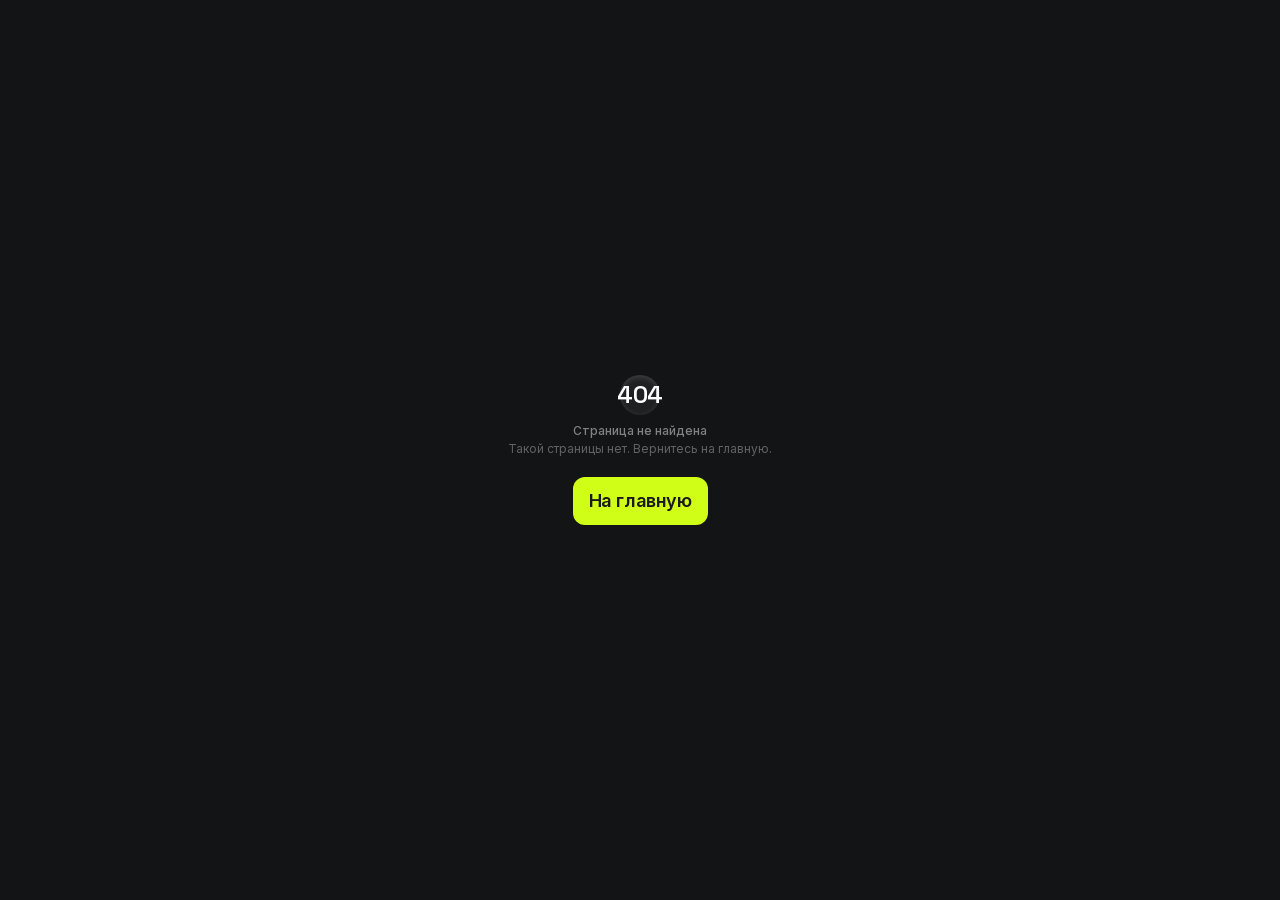
<file: delivery/index.html>
<!DOCTYPE html><html lang="ru" data-theme="default-dark" style="color-scheme:dark"><head><meta charSet="utf-8"/><meta name="viewport" content="width=device-width, initial-scale=1"/><link rel="stylesheet" href="https://fonts.googleapis.com/css2?family=Cormorant+Garamond:ital,wght@0,400;0,500;0,600;1,400&amp;family=Manrope:wght@400;500;600&amp;display=swap&amp;subset=cyrillic" data-precedence="default"/><link rel="stylesheet" href="/assets/styles-DSV5yABr.css" data-precedence="default"/><title>Доставка, оплата, обмен и возврат | SIE.Women</title><meta name="description" content="Костюмы, тройки и вечерние образы от SIE.Women. Доставка по России, Дмитров, Дубна и Сергиев Посад бесплатно."/><meta name="author" content="SIE.Women"/><meta name="robots" content="noindex, nofollow"/><meta property="og:title" content="SIE.Women - для девушек о главном"/><meta property="og:description" content="Костюмы, тройки и вечерние образы от SIE.Women. Доставка по России, Дмитров, Дубна и Сергиев Посад бесплатно."/><meta property="og:type" content="website"/><meta name="twitter:card" content="summary_large_image"/><meta property="og:image" content="/assets/brand/og.jpg"/><meta name="twitter:image" content="/assets/brand/og.jpg"/><link rel="modulepreload" href="/assets/index-w6VyXDDg.js"/><link rel="modulepreload" href="/assets/link-B8GAROH7.js"/><link rel="modulepreload" href="/assets/delivery-CHZ3qUC1.js"/><link rel="modulepreload" href="/assets/sie-BWq406Ll.js"/><link rel="preconnect" href="https://fonts.googleapis.com"/><link rel="preconnect" href="https://fonts.gstatic.com" crossorigin="anonymous"/><link rel="icon" href="/assets/brand/favicon.svg"/></head><body class="bg-q-background-primary text-q-text-primary"><!--$--><header class="sie-header" data-solid="true"><a aria-label="SIE.Women, на главную" href="/" class="sie-wordmark">SIE<span>.Women</span></a><nav class="sie-header__nav" aria-label="Разделы сайта"><a href="/#catalog">Каталог</a><a href="/#about">О бренде</a><a href="/#delivery">Доставка</a><a class="sie-header__tg" href="https://t.me/sie_irina" target="_blank" rel="noreferrer">Написать</a></nav></header><main class="sie-doc"><h1>Доставка, оплата, обмен и возврат</h1><h2>Доставка</h2><ul><li>По всей России: СДЭК, Почта России, OZON (250-300 ₽), Яндекс Доставка - по тарифам службы.</li><li>Дмитров, Дубна, Сергиев Посад - бесплатно.</li><li>Заказы, оформленные до 13:00, отправляем в тот же день.</li></ul><h2>Оплата</h2><ul><li>Банковской картой или по СБП при оформлении заказа.</li><li>При получении в пункте выдачи (для СДЭК и OZON).</li></ul><h2>Как заказать</h2><p>1. Выберите модель и размер. 2. Оставьте заявку на сайте или напишите в Telegram @sie_irina, позвоните +7 916 555-78-06. 3. Мы подтвердим наличие, поможем с размером и отправим заказ.</p><h2>Обмен и возврат</h2><p>Товар надлежащего качества можно вернуть в течение 7 дней после получения, если сохранены товарный вид, ярлыки и потребительские свойства (п. 4 ст. 26.1 Закона «О защите прав потребителей»). Стоимость товара возвращаем в течение 10 дней с даты получения заявления, без стоимости доставки до покупателя.</p><p>Обмен на другой размер - в течение 14 дней (ст. 25 Закона «О защите прав потребителей»). Не подлежат возврату и обмену бельё и боди (Перечень непродовольственных товаров надлежащего качества, не подлежащих обмену, ПП РФ № 2463).</p><p>Если обнаружен брак - напишите нам, заменим товар или вернём деньги, доставку оплачиваем мы.</p><p>Заявление на возврат: savun2019@mail.ru или Telegram @sie_irina.</p><h2>Продавец</h2><p>ИП Савун Ирина Евгеньевна ОГРНИП 320508100235733, ИНН 771390907125 Московская обл., г. Дмитров +7 916 555-78-06, savun2019@mail.ru</p></main><footer class="sie-footer" id="contacts"><div class="sie-footer__brand"><p class="sie-wordmark sie-wordmark--big">SIE<span>.Women</span></p><p>Для девушек о главном</p></div><div><h3>Связь</h3><ul><li><a href="https://t.me/sie_irina" target="_blank" rel="noreferrer">Telegram @<!-- -->sie_irina</a></li><li><a href="https://t.me/sie_women" target="_blank" rel="noreferrer">Канал <!-- -->@sie_women</a></li><li><a href="tel:+79165557806">+7 916 555-78-06</a></li><li><a href="https://wa.me/79165557806" target="_blank" rel="noreferrer">WhatsApp</a></li><li><a href="mailto:savun2019@mail.ru">savun2019@mail.ru</a></li><li>Ежедневно 10:00-21:00</li></ul></div><div><h3>Покупателям</h3><ul><li><a class="active" href="/delivery" data-status="active" aria-current="page">Доставка, оплата, обмен и возврат</a></li><li><a href="/privacy">Политика конфиденциальности</a></li></ul></div><div class="sie-footer__legal"><p>ИП Савун Ирина Евгеньевна</p><p>ОГРНИП <!-- -->320508100235733<!-- -->, ИНН <!-- -->771390907125</p><p>Московская обл., г. Дмитров</p></div></footer><!--/$--><script class="$tsr" id="$tsr-stream-barrier">(self.$R=self.$R||{})["tsr"]=[];self.$_TSR={h(){this.hydrated=!0,this.c()},e(){this.streamEnded=!0,this.c()},c(){this.hydrated&&this.streamEnded&&(delete self.$_TSR,delete self.$R.tsr)},p(e){this.initialized?e():this.buffer.push(e)},buffer:[]};$_TSR.router=($R=>$R[0]={manifest:$R[1]={routes:$R[2]={__root__:$R[3]={preloads:$R[4]=["/assets/index-w6VyXDDg.js","/assets/link-B8GAROH7.js"],scripts:$R[5]=[$R[6]={attrs:$R[7]={type:"module",async:!0,src:"/assets/index-w6VyXDDg.js"}}]},"/delivery":$R[8]={preloads:$R[9]=["/assets/delivery-CHZ3qUC1.js","/assets/sie-BWq406Ll.js"]}}},matches:$R[10]=[$R[11]={i:"__root__ ",u:1792658007361,s:"success",ssr:!0},$R[12]={i:" delivery delivery",u:1792658007361,s:"success",ssr:!0}],lastMatchId:" delivery delivery"})($R["tsr"]);$_TSR.e();document.currentScript.remove()</script><script type="module" async="" src="/assets/index-w6VyXDDg.js"></script></body></html>
</file>
